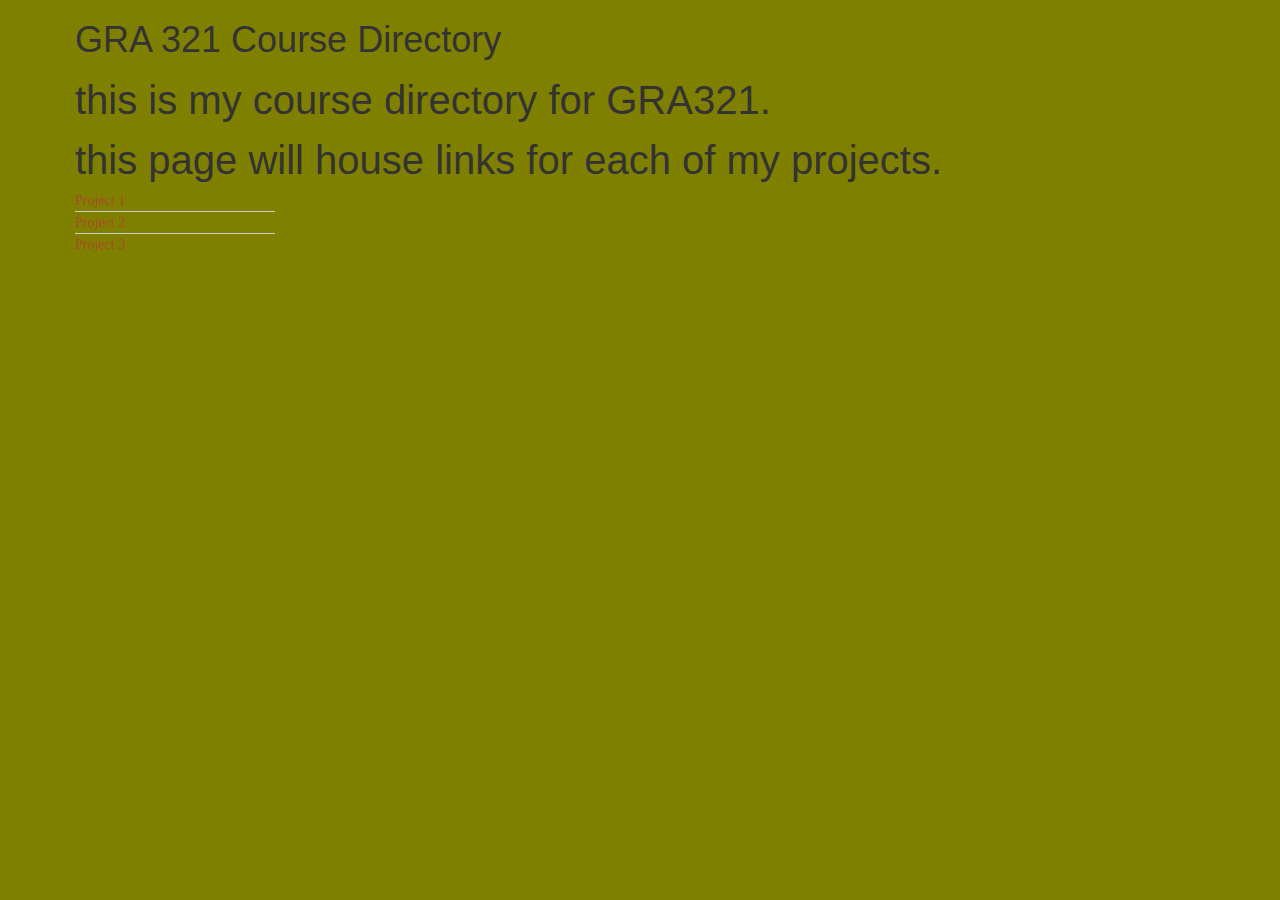
<file: index.html>
<!DOCTYPE html>
<html>
  <head>
    <title>Index</title>
    <meta charset="UTF-8">
    <meta name="description" content="course directory for gra321">
    <meta name="keywords" content="projects, gra321">
    <meta name="author" content="madeleine andersen">
    <link rel="stylesheet" type="text/css" href= "css/normalize.css">
    <link rel="stylesheet" type="text/css" href= "css/style.css">
  </head>

  <body>
  <h1>GRA 321 Course Directory</h1>
    <h2>this is my course directory for GRA321. <br>
    this page will house links for each of my projects.</h2>

    <li><a href="code-exercises/index.html">Project 1</a></li>
    <li><a href="hello-world/index.html">Project 2 </a></li>
    <li><a href="responsive-project/index.html">Project 3 </a></li>

  </body>
</html>
</file>
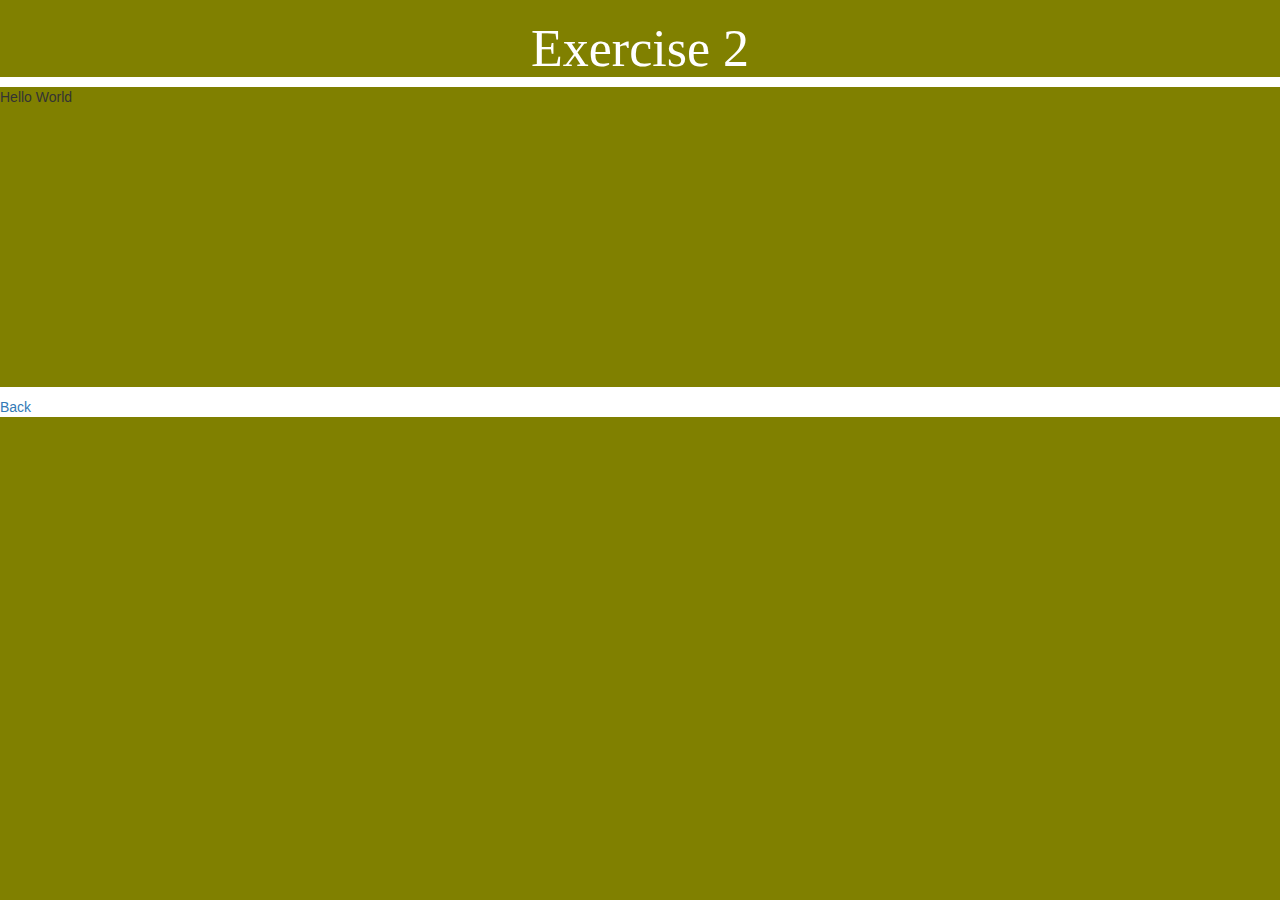
<file: code-exercises/exercise-2/index.html>
<!DOCTYPE html>
<html>
  <head>
    <title>#</title>
    <meta charset="UTF-8">
    <meta name="description" content="#">
    <meta name="keywords" content="#">
    <meta name="author" content="#">
    <link href= "../css/normalize.css" rel="stylesheet" type="text/css">
    <link href= "../css/style.css" rel="stylesheet" type="text/css">
  </head>

  <style>
  .background {
    background-image: url("https://maddyrose777.github.io/gra-321/code-exercises/img/oneway.JPG");
  background-size:cover;
  }

  .background p {
    height:300px;
  }
  </style>

  <body>
    <h1>Exercise 2</h1>
<div class="background">
  <p>Hello World</p>
</div>
  </body>

<a href="../index.html">Back</a>

</html>
</file>
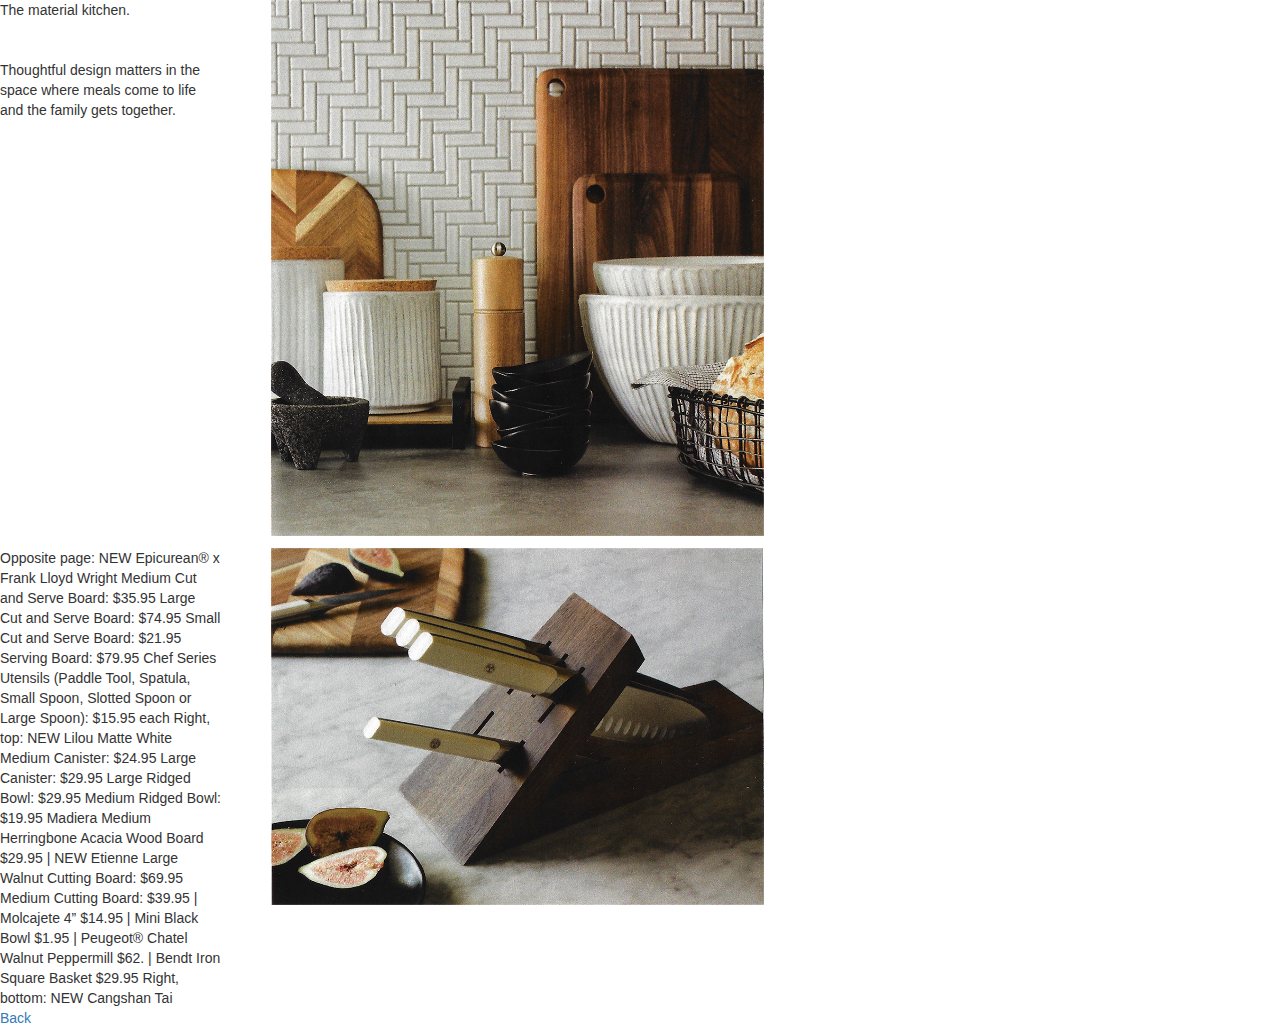
<file: code-exercises/exercise-5/index.html>
<!DOCTYPE html>
<html>
  <head>
    <title>Magazine Layout Replication</title>
    <meta charset="UTF-8">
    <meta name="description" content="#">
    <meta name="keywords" content="#">
    <meta name="author" content="#">
    <link rel="stylesheet" type="text/css" href= "css/normalize.css">
    <link rel="stylesheet" type="text/css" href= "css/style.css">
  </head>

  <body>
   <div class= "mag-grid">
	<div class="grid-item grid-item-1" id="title"> The material kitchen. 
	<br> <br> <br> Thoughtful design matters in the space where meals come to life and the family gets together.</div>
	  
	<div class="grid-item grid-item-2"><img src="../img/bowls.png" alt="cutting board" width="493px"></div>
	<div class="grid-item grid-item-3">  
		Opposite page: NEW Epicurean® x Frank Lloyd Wright Medium Cut and Serve Board: $35.95 Large Cut and Serve Board: $74.95 Small Cut and Serve Board: $21.95 Serving Board: $79.95 Chef Series Utensils (Paddle Tool, Spatula, Small Spoon, Slotted Spoon or Large Spoon): $15.95 each Right, top: NEW Lilou Matte White Medium Canister: $24.95 Large Canister: $29.95 Large Ridged Bowl: $29.95 Medium Ridged Bowl: $19.95 Madiera Medium Herringbone Acacia Wood Board $29.95 | NEW Etienne Large Walnut Cutting Board: $69.95 Medium Cutting Board: $39.95 | Molcajete 4” $14.95 |  Mini Black Bowl $1.95 |  Peugeot® Chatel Walnut Peppermill $62. |  Bendt Iron Square Basket $29.95 Right, bottom: NEW Cangshan Tai </div>
	<div class="grid-item grid-item-4"><img src="../img/knife-block.png" alt="knives" width="493px"></div>
   </div>
		

<a href="../index.html">Back</a>

  </body>

</html>
</file>
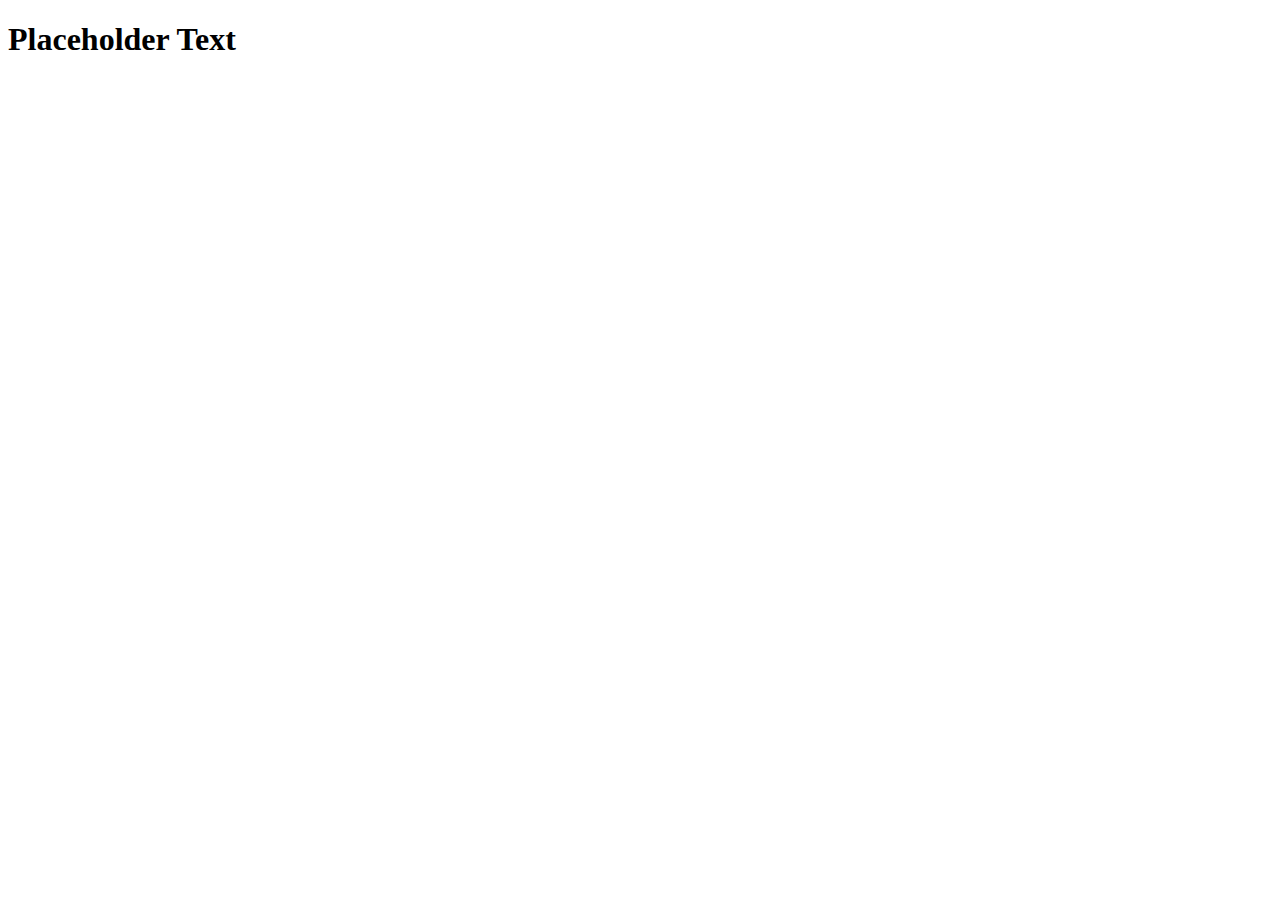
<file: hello-world/img/index.html>
<!DOCTYPE html>
<html>
  <head>
    <title>#</title>
    <meta charset="UTF-8">
    <meta name="description" content="#">
    <meta name="keywords" content="#">
    <meta name="author" content="#">
  </head>

  <body>
  <h1>Placeholder Text</h1>
  </body>
</html>
</file>
<file: css/style.css>
* {
background-color: Olive;
	font-family: "WorkSans Medium"
}

h1 {
font: 400 40px/1.5 'WorkSans Medium' sans-serif;
}

body {
    background-color: Olive;
	margin-bottom: auto; 
	margin-left: 75px;
  }


a:link{
  background-color: transparent;
  text-decoration:none;
  color: #a64c28;
}

div {
  width: 200px;
}


h2 {
  font: 400 40px/1.5 'WorkSans Medium', sans-serif;
  margin: 0;
  padding: 0;
}

ul {
  list-style-type: none;
  margin: 0;
  padding: 0;
}

li {
  font: 200 20px/1.5; 
  font-family: 'WorkSans Medium', sans-serif;
  border-bottom: 1px solid #ccc;
}

li:last-child {
  border: none;
}

li{
  text-decoration: none;
  color: #000;
  display: block;
  width: 200px;

  -webkit-transition: font-size 0.3s ease, background-color 0.3s ease;
  -moz-transition: font-size 0.3s ease, background-color 0.3s ease;
  -o-transition: font-size 0.3s ease, background-color 0.3s ease;
  -ms-transition: font-size 0.3s ease, background-color 0.3s ease;
  transition: font-size 0.3s ease, background-color 0.3s ease;
}

li:hover {
  font-size: 30px;
  background: #f6f6f6;
}


p {
  font-family: 'Work Sans', Arial, sans-serif;
  font-size:52px;
  font-weight:500;
  text-align:center;
  width: 100%;
  margin: 0 auto;
  top: 65px;
  position:relative;
}
</file>
<file: code-exercises/css/style.css>
* {

background-color: Olive; 
}


h1 {
  color: #fff;
  font-size:52px;
  font-family: 'WorkSans Medium'; 
  position:relative;
  text-align:center;

}

.padding-hover:hover {
  background-color: Olive;
  color:OldLace;
  text-decoration:none;
}
</file>
<file: code-exercises/exercise-5/css/style.css>
* {
	
}

.mag-grid {
	display: grid;
	grid-template-columns: 221px 713px; 
	grid-row-gap: 12px; 
	grid-column-gap: 50px; 
	
}

.title {
font-family: Helvetica, sans-serif, arial;	
font-size: 26;
line-height: 31;
tracking: -35;
text-align: left; 
}
</file>
